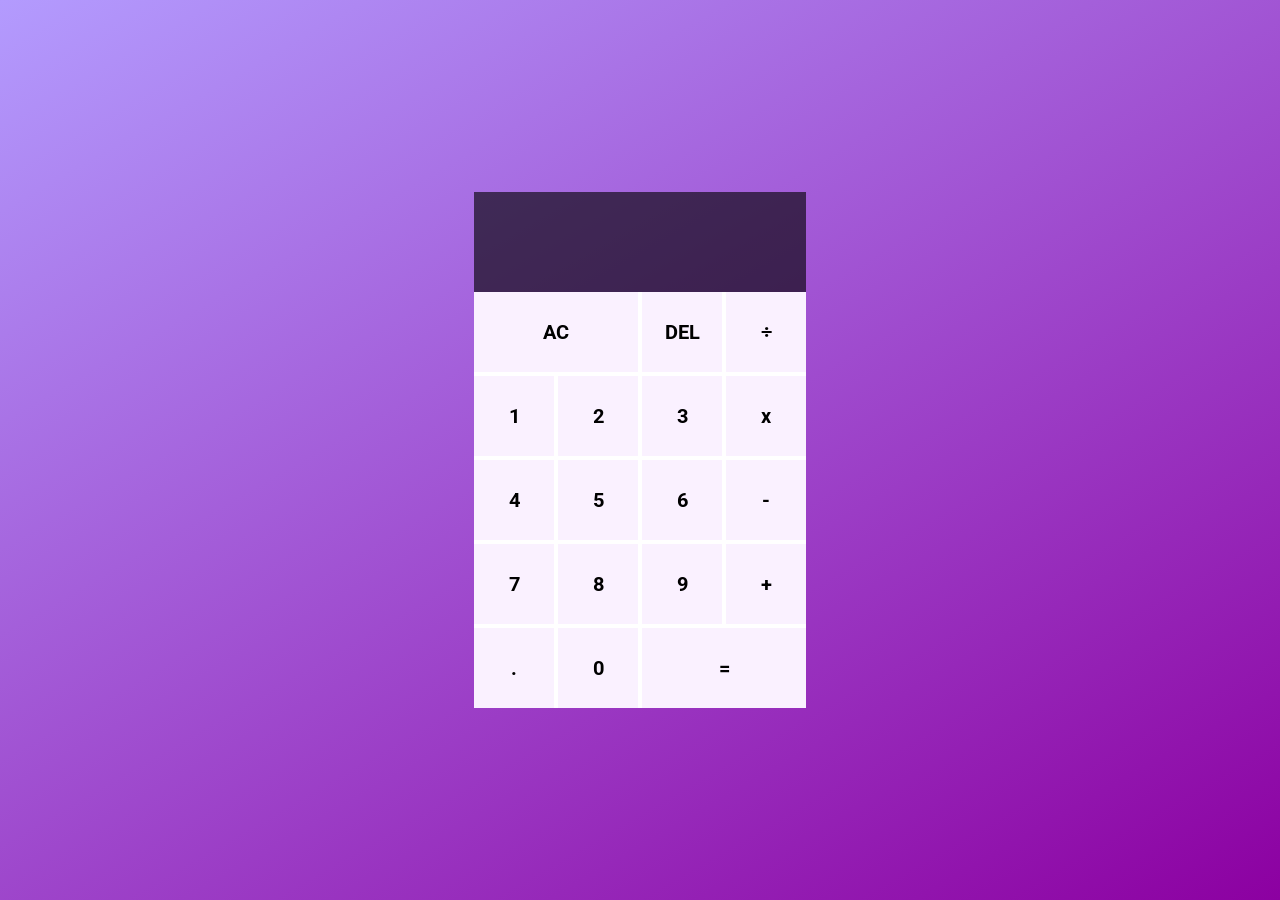
<file: index.html>
<!DOCTYPE html>
<html lang="ko">
  <head>
    <meta charset="UTF-8" />
    <meta http-equiv="X-UA-Compatible" content="IE=edge" />
    <meta name="viewport" content="width=device-width, initial-scale=1.0" />
    <link rel="preconnect" href="https://fonts.googleapis.com" />
    <link rel="preconnect" href="https://fonts.gstatic.com" crossorigin />
    <link
      href="https://fonts.googleapis.com/css2?family=Gothic+A1&family=Montserrat&family=Nanum+Gothic:wght@700&family=Noto+Sans+KR:wght@400;500;700;900&family=Roboto&family=Urbanist&display=swap"
      rel="stylesheet"
    />

    <title>계산기앱 만들기 프로젝트 1</title>
    <link rel="stylesheet" href="style.css" />
  </head>
  <body>
    <div class="container">
      <div class="wrapper">
        <div class="cal">
          <div class="cal-header">
            <div data-previous-preview class="cal-previous-preview"></div>
            <div data-current-preview class="cal-current-preview"></div>
          </div>
          <div class="cal-body">
            <div class="cal-space">
              <button data-btn-reset class="space-2">AC</button>
              <button data-btn-delete>DEL</button>
              <button data-btn-divide data-btn-operation>÷</button>
            </div>
            <div class="cal-space">
              <button data-btn-number>1</button>
              <button data-btn-number>2</button>
              <button data-btn-number>3</button>
              <button data-btn-multiply data-btn-operation>x</button>
            </div>
            <div class="cal-space">
              <button data-btn-number>4</button>
              <button data-btn-number>5</button>
              <button data-btn-number>6</button>
              <button data-btn-minus data-btn-operation>-</button>
            </div>
            <div class="cal-space">
              <button data-btn-number>7</button>
              <button data-btn-number>8</button>
              <button data-btn-number>9</button>
              <button data-btn-plus data-btn-operation>+</button>
            </div>
            <div class="cal-space">
              <button data-btn-number>.</button>
              <button data-btn-number>0</button>
              <button data-btn-eqaul data-btn-operation class="space-2">
                =
              </button>
            </div>
          </div>
        </div>
      </div>
    </div>
    <script src="script.js"></script>
  </body>
</html>
</file>
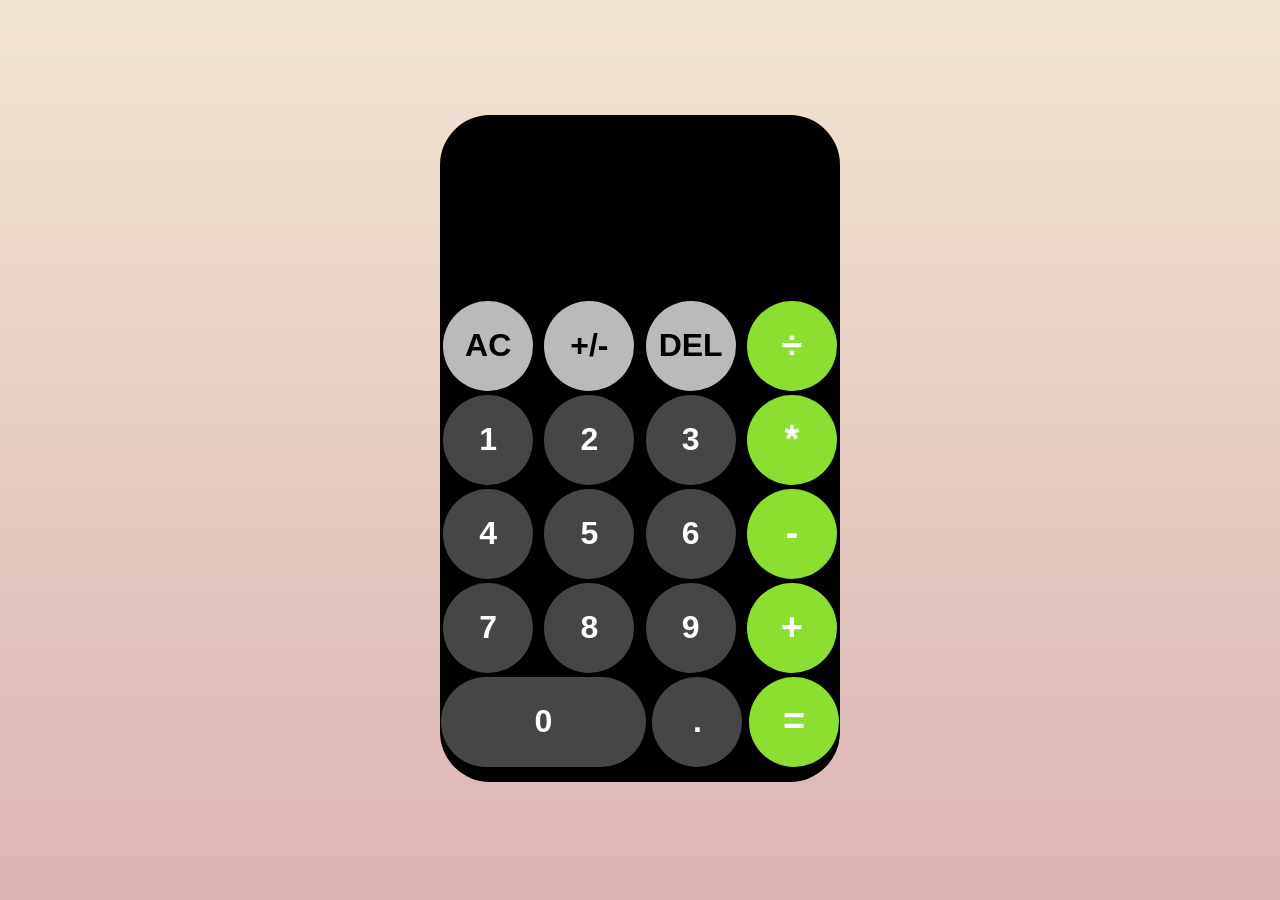
<file: [4기]백민기/index.html>
<!DOCTYPE html>
<html lang="ko">
  <head>
    <meta charset="UTF-8" />
    <meta name="viewport" content="width=device-width, initial-scale=1.0" />
    <title>가계부</title>
    <link rel="stylesheet" href="./style.css" />
  </head>
  <body>
    <div class="container">
      <div class="wrapper">
        <div class="cal">
          <div class="cal-header">
            <div data-previous-preview class="cal-previous-preview"></div>
            <div data-current-preview class="cal-current-preview"></div>
          </div>
          <div class="cal-body">
            <div class="cal-space">
              <button data-btn-reset>AC</button>
              <button data-btn-negative>+/-</button>
              <button data-btn-delete>DEL</button>
              <button data-btn-divide data-btn-operation class="operation">
                ÷
              </button>
            </div>
            <div class="cal-space">
              <button data-btn-number class="number">1</button>
              <button data-btn-number class="number">2</button>
              <button data-btn-number class="number">3</button>
              <button data-btn-multiply data-btn-operation class="operation">
                *
              </button>
            </div>
            <div class="cal-space">
              <button data-btn-number class="number">4</button>
              <button data-btn-number class="number">5</button>
              <button data-btn-number class="number">6</button>
              <button data-btn-minus data-btn-operation class="operation">
                -
              </button>
            </div>
            <div class="cal-space">
              <button data-btn-number class="number">7</button>
              <button data-btn-number class="number">8</button>
              <button data-btn-number class="number">9</button>
              <button data-btn-plus data-btn-operation class="operation">
                +
              </button>
            </div>
            <div class="cal-space" style="padding-bottom: 15px">
              <button data-btn-number class="space-2 number">0</button>
              <button data-btn-number class="number">.</button>
              <button data-btn-equal data-btn-operation class="operation">
                =
              </button>
            </div>
          </div>
        </div>
      </div>
    </div>

    <script src="main.js"></script>
  </body>
</html>
</file>
<file: style.css>
html {
    background: rgb(179, 155, 254);
    background: linear-gradient(
      150deg,
      rgba(179, 155, 254, 1) 0%,
      rgba(140, 0, 161, 1) 100%
    );
  }
  
  html,
  body {
    padding: 0;
    margin: 0;
    width: 100%;
    height: 100%;
  }
  
  * {
    font-family: "Roboto", sans-serif;
  }
  
  .container {
    display: flex;
    flex-flow: column;
    align-items: center;
    justify-content: center;
    width: 100%;
    height: 100%;
  }
  
  .wrapper {
    /* width: 90%;
      max-width: 500px;
      margin: 0 auto; */
  }
  
  .cal {
  }
  
  .cal .cal-header {
    display: flex;
    flex-flow: column;
    justify-content: center;
    align-items: flex-end;
    padding: 20px;
    height: 60px;
    word-break: break-all;
  }
  
  .cal-header {
    text-align: right;
    background-color: rgba(0, 0, 0, 0.62);
    color: white;
  }
  
  .cal-body {
    margin-top: -4px;
    background-color: white;
  }
  
  .cal-header .cal-previous-preview {
    opacity: 0.7;
    font-size: 14px;
    margin-bottom: 10px;
  }
  
  .cal-header .cal-current-preview {
    font-size: 25px;
  }
  
  .cal .cal-body .cal-space {
    width: 100%;
    display: flex;
  }
  
  .cal-space {
    display: flex;
    width: 100%;
    flex: 4;
    flex-shrink: 0;
    gap: 4px;
    margin-top: 4px;
  }
  
  .cal-space > button {
    width: 100%;
    display: flex;
    flex: 1 calc(25% - 4px);
    border: none;
    width: 80px;
    height: 80px;
    align-items: center;
    justify-content: center;
    cursor: pointer;
    background-color: rgb(250 241 255);
    font-size: 20px;
    font-weight: bold;
  }
  
  .cal-space .space-2 {
    flex: 2 calc(50% - 4px);
  }
  
  @media (min-width: 601px) {
    .cal-space > button:hover {
      background-color: white;
    }
  }
  
  @media (max-width: 600px) {
    .wrapper {
      width: 100%;
      height: 100%;
      max-width: 100%;
    }
  
    .cal {
      height: 100%;
    }
  
    .cal .cal-header {
      height: 20%;
      padding: 10px;
    }
  
    .cal .cal-body {
      height: calc(100% - 20% - 10px + 4px);
      display: flex;
      flex-flow: column;
    }
  
    .cal .cal-space > button {
      width: auto;
      height: auto;
    }
  }
</file>
<file: [4기]백민기/style.css>
html {
  background: linear-gradient(#f1e5d1, #dbb5b5);
}
html,
body {
  padding: 0;
  margin: 0;
  width: 100%;
  height: 100%;
}

* {
  font-family: "Roboto", sans-serif;
}

.container {
  display: flex;
  flex-flow: column;
  align-items: center;
  justify-content: center;
  width: 100%;
  height: 100%;
}

.wrapper {
  width: 100%;
  max-width: 400px;
  margin: 0 auto;
}

.cal {
}

.cal .cal-header {
  display: flex;
  flex-flow: column;
  justify-content: center;
  align-items: flex-end;
  padding: 20px;
  height: 150px;
  word-break: break-all;
}

.cal-header {
  text-align: right;
  background-color: black;
  color: white;
  border-top-left-radius: 50px;
  border-top-right-radius: 50px;
}

.cal-body {
  margin-top: -4px;
  background-color: black;
  border-bottom-left-radius: 50px;
  border-bottom-right-radius: 50px;
}

.cal-header .cal-previous-preview {
  opacity: 0.7;
  font-size: 28px;
  margin-bottom: 10px;
}

.cal-header .cal-current-preview {
  font-size: 32px;
}

.cal .cal-body .cal-space {
  width: 100%;
  display: flex;
}

.cal-space {
  display: flex;

  flex: 1;
  flex-shrink: 0;
  gap: 5px;
  margin-bottom: 4px;
}

.cal-space > button {
  display: flex;
  padding: 45px;
  width: 60px;
  border: none;
  border-radius: 100px;
  height: 60px;
  align-items: center;
  justify-content: center;
  cursor: pointer;
  background-color: rgba(255, 255, 255, 0.729);
  margin: 0 auto;
  font-size: 32px;
  font-weight: bold;
}

.cal-space > button.number {
  background-color: rgb(70, 70, 70); /* 원하는 색상으로 변경 */
  color: white;
}
.cal-space > button.operation {
  background-color: rgb(139, 223, 49);
  color: white;
  font-size: 38px;
}

.cal-space .space-2 {
  width: 205px; /* space-2 버튼의 너비를 125px로 설정 */
}

@media (min-width: 601px) {
  .cal-space > button:hover {
    background-color: rgb(227, 227, 227);
  }
}

@media (max-width: 600px) {
  .wrapper {
    width: 100%;
    height: 100%;
    max-width: 100%;
  }

  .cal-space > button {
    display: flex;
    padding: 65px;
    width: 60px;
    border: none;
    border-radius: 100px;
    height: 60px;
    align-items: center;
    justify-content: center;
    cursor: pointer;
    background-color: rgb(250 241 255);
    margin: 0 auto;
    font-size: 32px;
    font-weight: bold;
  }
  .cal-space .space-2 {
    width: 275px; /* space-2 버튼의 너비를 125px로 설정 */
  }
}
</file>
